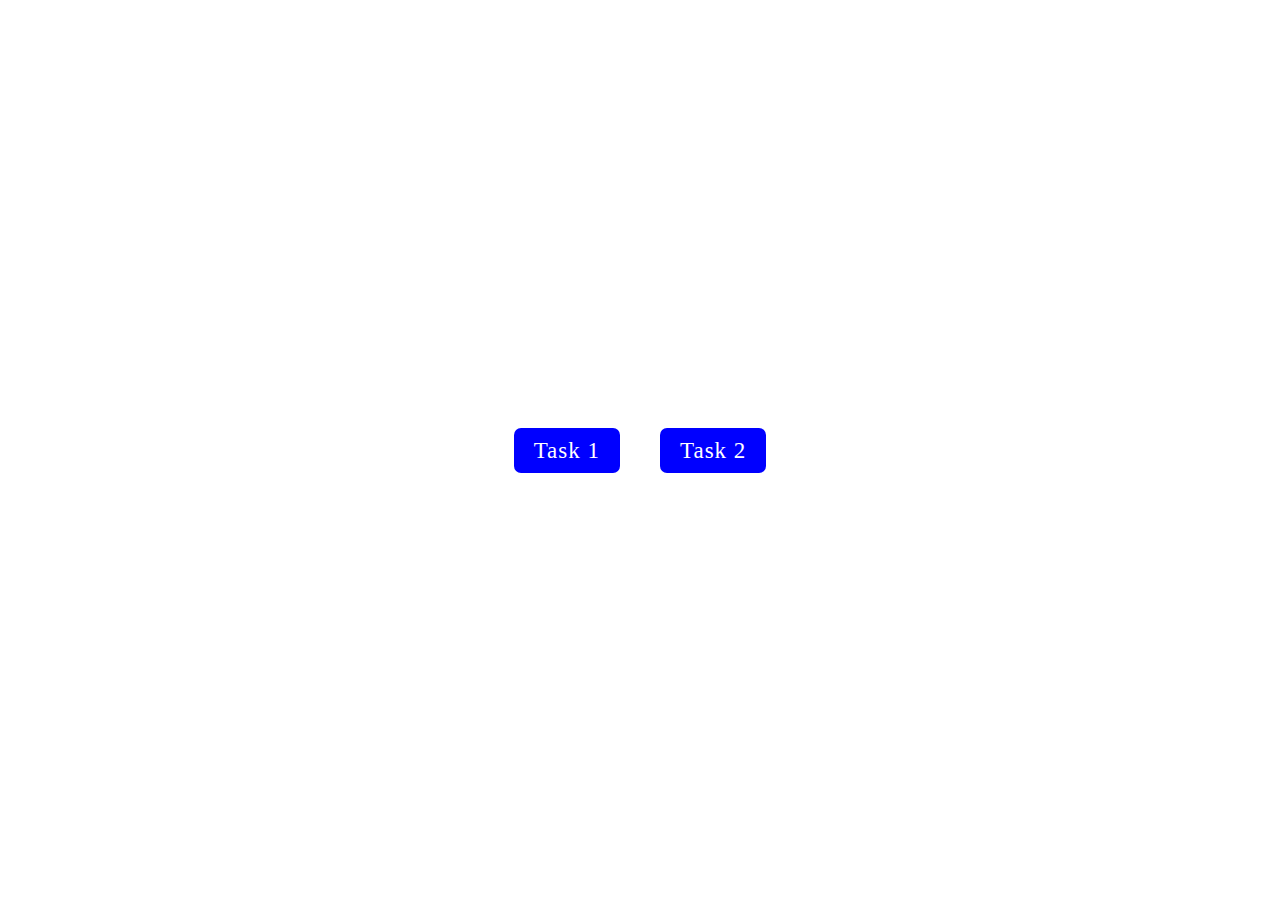
<file: index.html>
<!DOCTYPE html>
<html lang="en">
<head>
    <meta charset="UTF-8">
    <meta name="viewport" content="width=device-width, initial-scale=1.0">
    <link rel="stylesheet" href="./style.css">
    <title>Document</title>
</head>
<body>
    <div class="main">
        <a href="./tasks/task1.html">Task 1</a>
        <a href="./figma/task2.html"> Task 2</a>
    </div> 
</body>
</html>
</file>
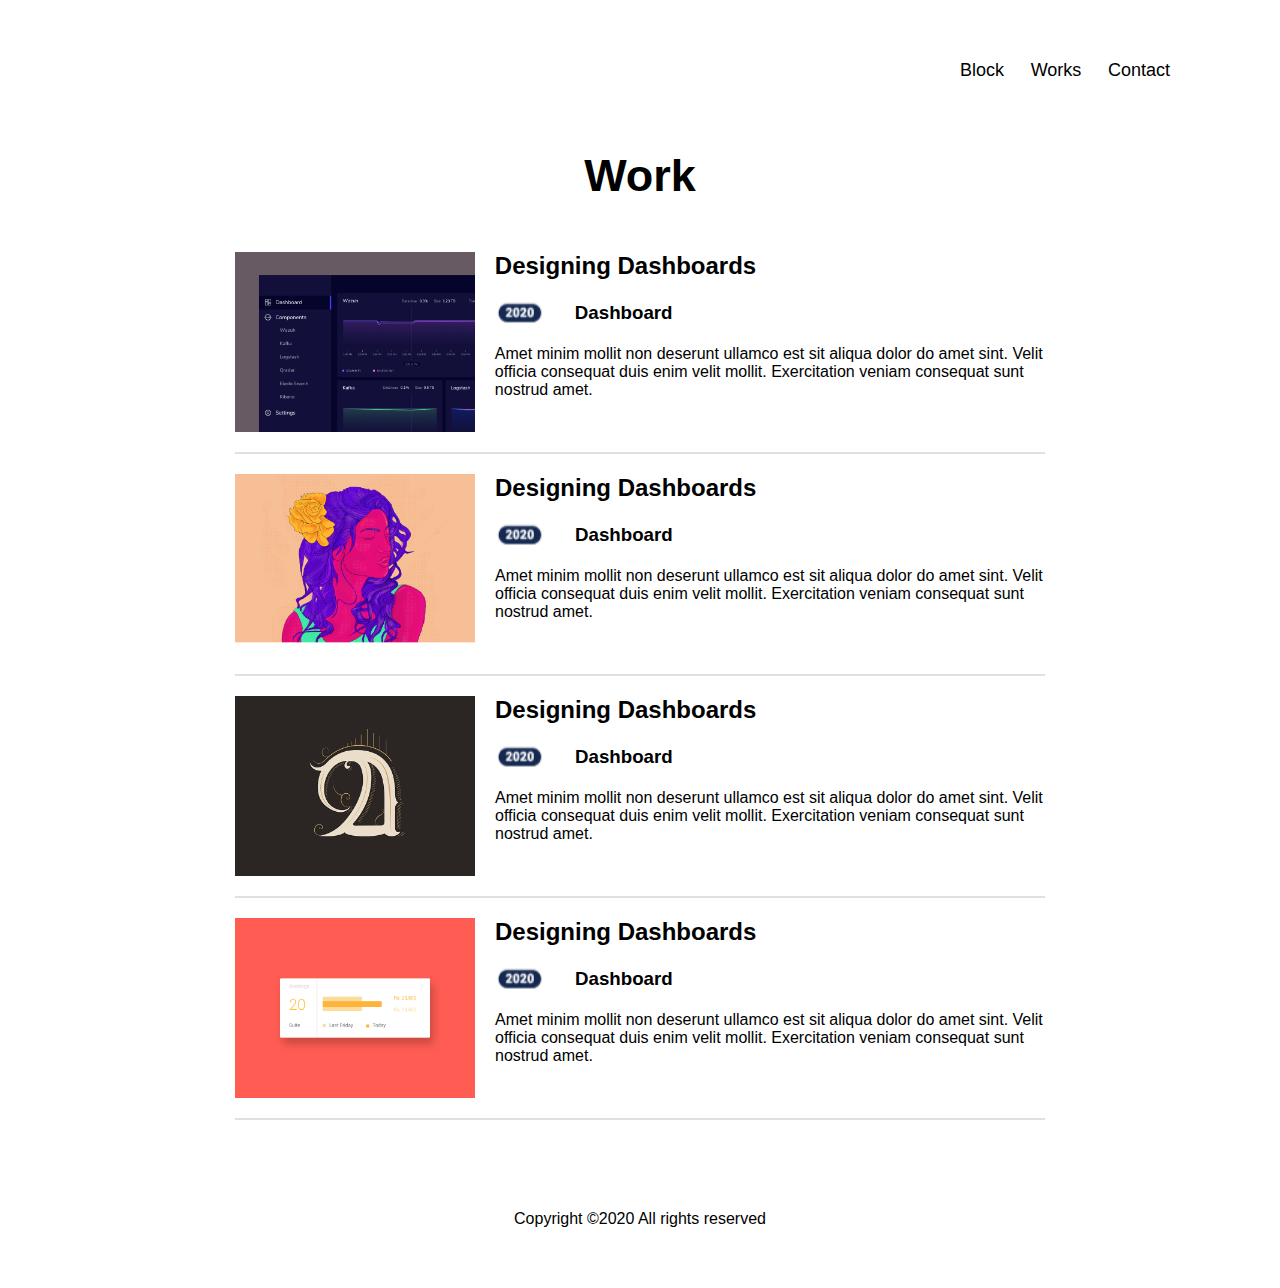
<file: figma/task2.html>
<!DOCTYPE html>
<html lang="en">
<head>
    <meta charset="UTF-8">
    <meta name="viewport" content="width=device-width, initial-scale=1.0">
    <link rel="stylesheet" href="https://cdnjs.cloudflare.com/ajax/libs/font-awesome/6.5.1/css/all.min.css" integrity="sha512-DTOQO9RWCH3ppGqcWaEA1BIZOC6xxalwEsw9c2QQeAIftl+Vegovlnee1c9QX4TctnWMn13TZye+giMm8e2LwA==" crossorigin="anonymous" referrerpolicy="no-referrer" />
    <link rel="stylesheet" href="./task2.css">
    <title>Figma</title>
</head>
<body>
    <div class="container">
        <header>
            <div class="link">
                <a href="#Blok">Block</a>
                <a href="#work">Works</a>
                <a href="#">Contact</a>
            </div>
            <div class="bars">
                <i class="fa-solid fa-bars"></i>
            </div>
        </header>
        <main id="work">
            <div class="main-desc">
                <div class="box hed">
                    <h1>Work</h1>
                </div>
            </div>
            <div class="main-box">
                <div class="box">
                    <div class="box-img">
                        <img src="./img/img-1.png" alt="img-1">
                    </div>
                    <div class="box-desc">
                        <h2>Designing Dashboards</h2>
                        <div class="year">
                            <img src="./img/year.png" alt="year">
                            <h3>Dashboard</h3>
                        </div>
                        <p>Amet minim mollit non deserunt ullamco est sit aliqua dolor do amet sint. Velit officia consequat duis enim velit mollit. Exercitation veniam consequat sunt nostrud amet.</p>
                        
                    </div>
                </div>
                <div class="box">
                    <div class="box-img">
                        <img src="./img/img-2.png.crdownload" alt="img-2">
                    </div>
                    <div class="box-desc">
                        <h2>Designing Dashboards</h2>
                        <div class="year">
                            <img src="./img/year.png" alt="year">
                            <h3>Dashboard</h3>
                        </div>
                        <p>Amet minim mollit non deserunt ullamco est sit aliqua dolor do amet sint. Velit officia consequat duis enim velit mollit. Exercitation veniam consequat sunt nostrud amet.</p>
                        
                    </div>
                </div>
                <div class="box">
                    <div class="box-img">
                        <img src="./img/img-3.png" alt="img-3">
                    </div>
                    <div class="box-desc">
                        <h2>Designing Dashboards</h2>
                        <div class="year">
                            <img src="./img/year.png" alt="year">
                            <h3>Dashboard</h3>
                        </div>
                        <p>Amet minim mollit non deserunt ullamco est sit aliqua dolor do amet sint. Velit officia consequat duis enim velit mollit. Exercitation veniam consequat sunt nostrud amet.</p>
                        
                    </div>
                </div>
                <div class="box">
                    <div class="box-img">
                        <img src="./img/img-4.png" alt="img-4">
                    </div>
                    <div class="box-desc">
                        <h2>Designing Dashboards</h2>
                        <div class="year">
                            <img src="./img/year.png" alt="year">
                            <h3>Dashboard</h3>
                        </div>
                        <p>Amet minim mollit non deserunt ullamco est sit aliqua dolor do amet sint. Velit officia consequat duis enim velit mollit. Exercitation veniam consequat sunt nostrud amet.</p>
                        
                    </div>
                </div>
            </div>
        </main>
        <footer>
            <div class="icons">
                <i class="fa-brands fa-facebook"></i>
                <i class="fa-brands fa-instagram"></i>
                <i class="fa-brands fa-twitter"></i>
                <i class="fa-brands fa-linkedin"></i>
            </div>
            <p>Copyright ©2020 All rights reserved </p>
        </footer>
    </div>
</body>
</html>
</file>
<file: style.css>
* {
  margin: 0;
  padding: 0;
  box-sizing: border-box;
}

.main {
  width: 100%;
  height: 100vh;
  display: flex;
  justify-content: center;
  align-items: center;
  gap: 40px;
}
.main a {
  padding: 10px 20px;
  font-size: 23px;
  color: white;
  background-color: blue;
  text-decoration: none;
  line-height: 25px;
  letter-spacing: 1px;
  border-radius: 7px;
}/*# sourceMappingURL=style.css.map */
</file>
<file: figma/task2.css>
@import url(./head/head.css);
@import url(./main/main.css);
@import url(./foot/foot.css);
* {
  margin: 0;
  padding: 0;
  box-sizing: border-box;
  font-family: sans-serif;
  text-decoration: none;
}

.container {
  width: 100%;
  display: flex;
  flex-direction: column;
  padding: 20px 50px;
}
.container a {
  color: black;
  font-size: 18px;
}
.container a:hover {
  color: rgb(255, 187, 0);
}

@media (max-width: 600px) {
  .container {
    padding: 20px;
  }
}/*# sourceMappingURL=task2.css.map */
</file>
